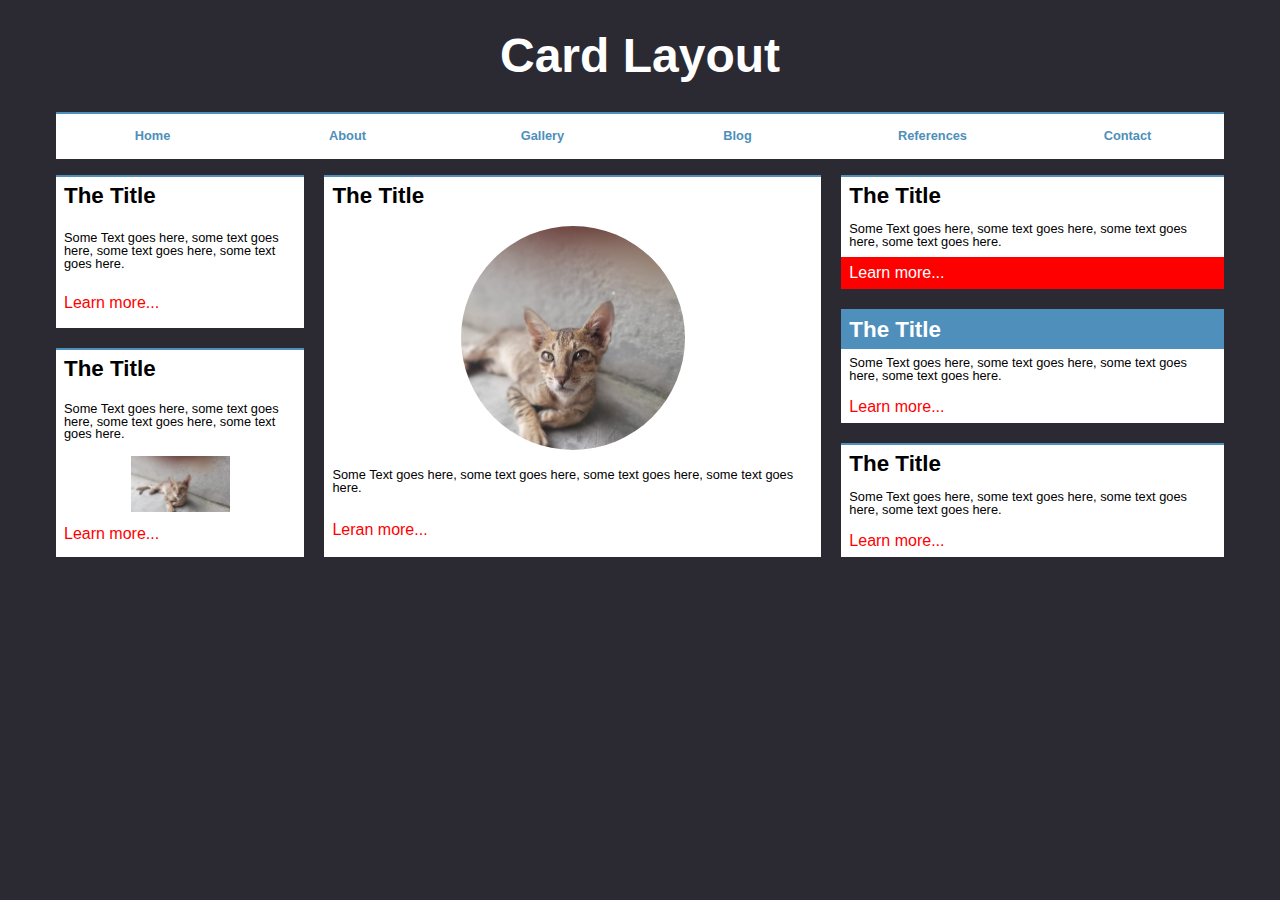
<file: block-BHaacw/index.html>
<!DOCTYPE html>
<html lang="en">
<head>
  <meta charset="UTF-8">
  <meta http-equiv="X-UA-Compatible" content="IE=edge">
  <meta name="viewport" content="width=device-width, initial-scale=1.0">
  <title>Document</title>
  <link rel="stylesheet" href="./assets/stylesheet/styles.css">
</head>
<body>
  <header class="header">
    <div class="container">
      <h1 class="page-heading">card layout</h1>
      <nav class="nav">
        <ul class="nav-menu">
          <li class="nav-menu-item">home</li>
          <li class="nav-menu-item">about</li>
          <li class="nav-menu-item">gallery</li>
          <li class="nav-menu-item">blog</li>
          <li class="nav-menu-item">references</li>
          <li class="nav-menu-item">contact</li>
        </ul>
      </nav>
    </div>
  </header>
  <main>
    <section>
      <div class="container">
        <div class="grid-container one">
          <article>
            <h2>the title</h2>
            <p>Some Text goes here, some text goes here, some text goes here, some text goes here.</p>
            <a href="#">Learn more...</a>
          </article>
          <article>
            <h2>the title</h2>
            <p>Some Text goes here, some text goes here, some text goes here, some text goes here.</p>
            <img src="./assets/1.png" alt="cat">
            <a href="#">Learn more...</a>
          </article>
          <article>
            <h2>the title</h2>
            <img src="./assets/1.png" alt="cat">
            <p>Some Text goes here, some text goes here, some text goes here, some text goes here.</p>
            <a href="#">Leran more...</a>
          </article>
        </div>
        <div class="grid-container two">
          <article>
          <h2>the title</h2>
          <p>Some Text goes here, some text goes here, some text goes here, some text goes here.</p>
          <a href="#">Learn more...</a>
          </article>
          <article>
            <h2>the title</h2>
            <p>Some Text goes here, some text goes here, some text goes here, some text goes here.</p>
            <a href="#">Learn more...</a>
          </article>
          <article>
            <h2>the title</h2>
            <p>Some Text goes here, some text goes here, some text goes here, some text goes here.</p>
            <a href="#">Learn more...</a>
          </article>
        </div>
      </div>
    </section>
  </main>
</body>
</html>
</file>
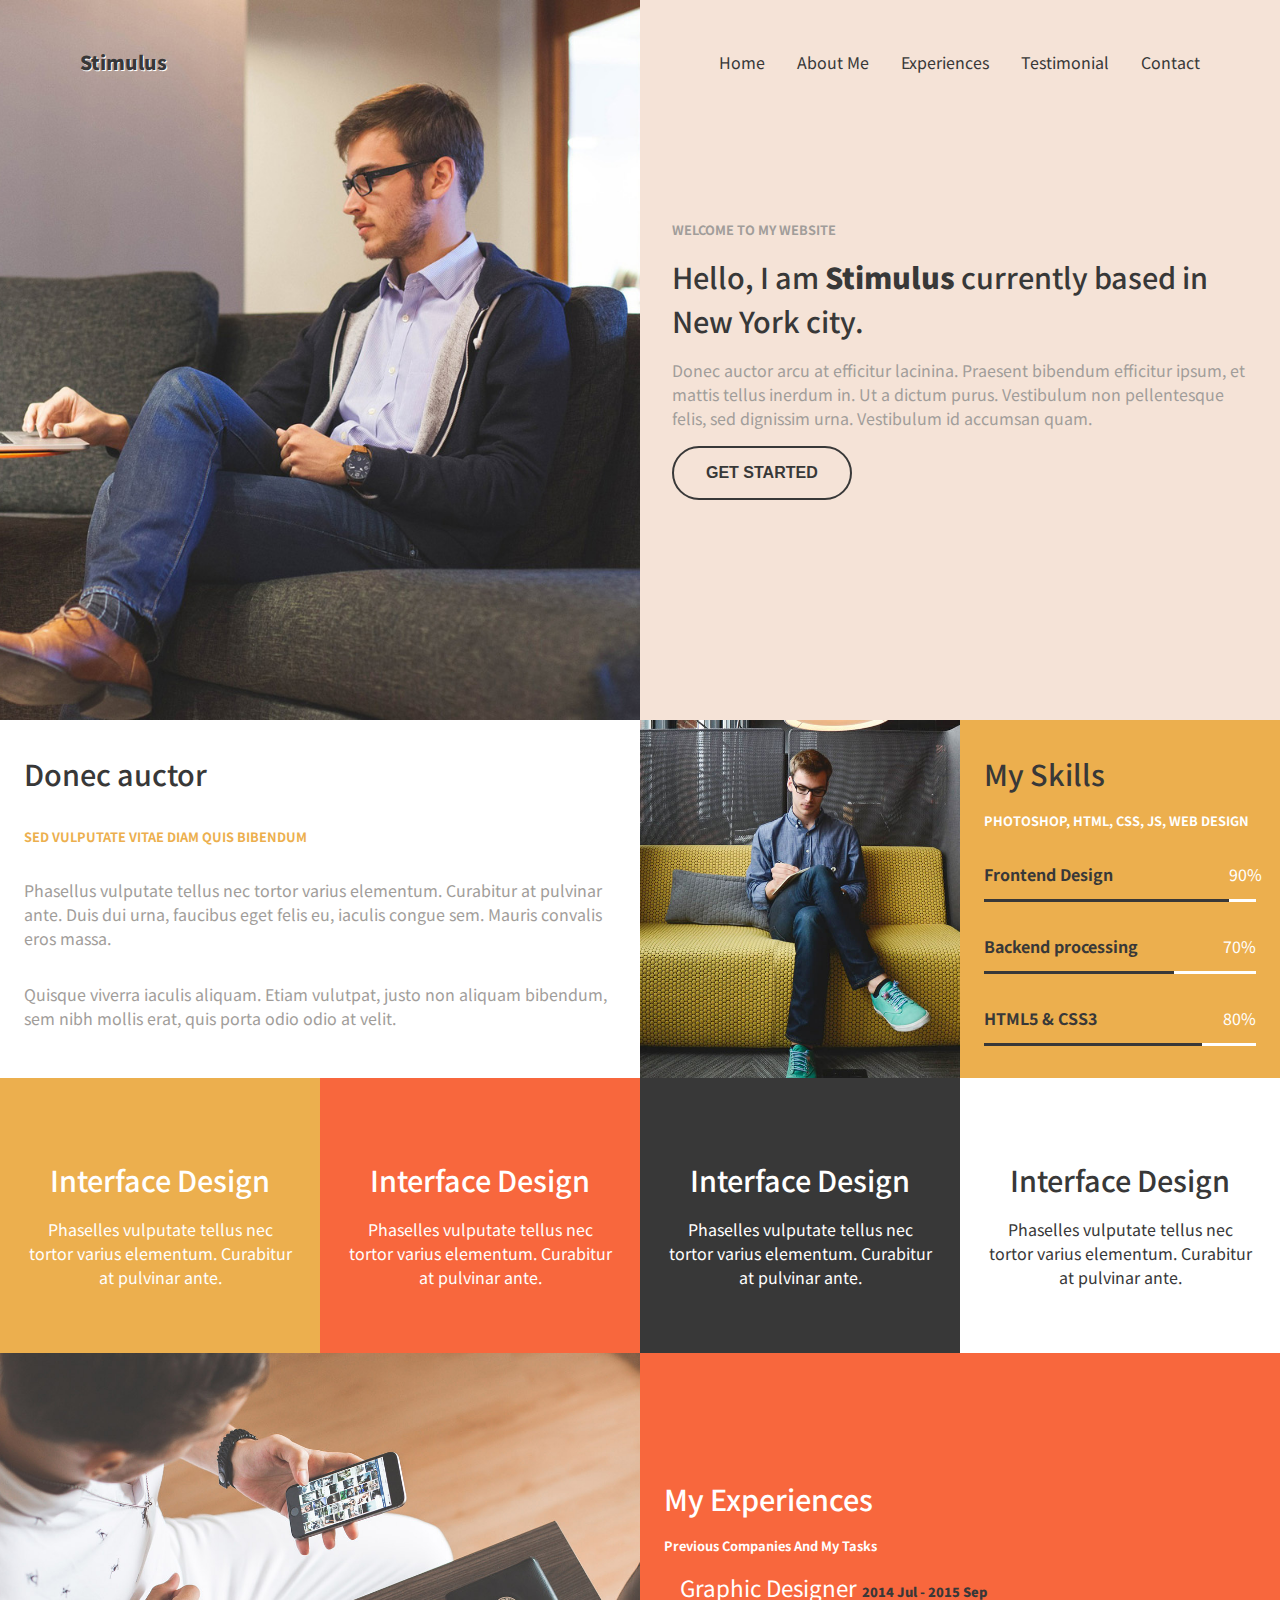
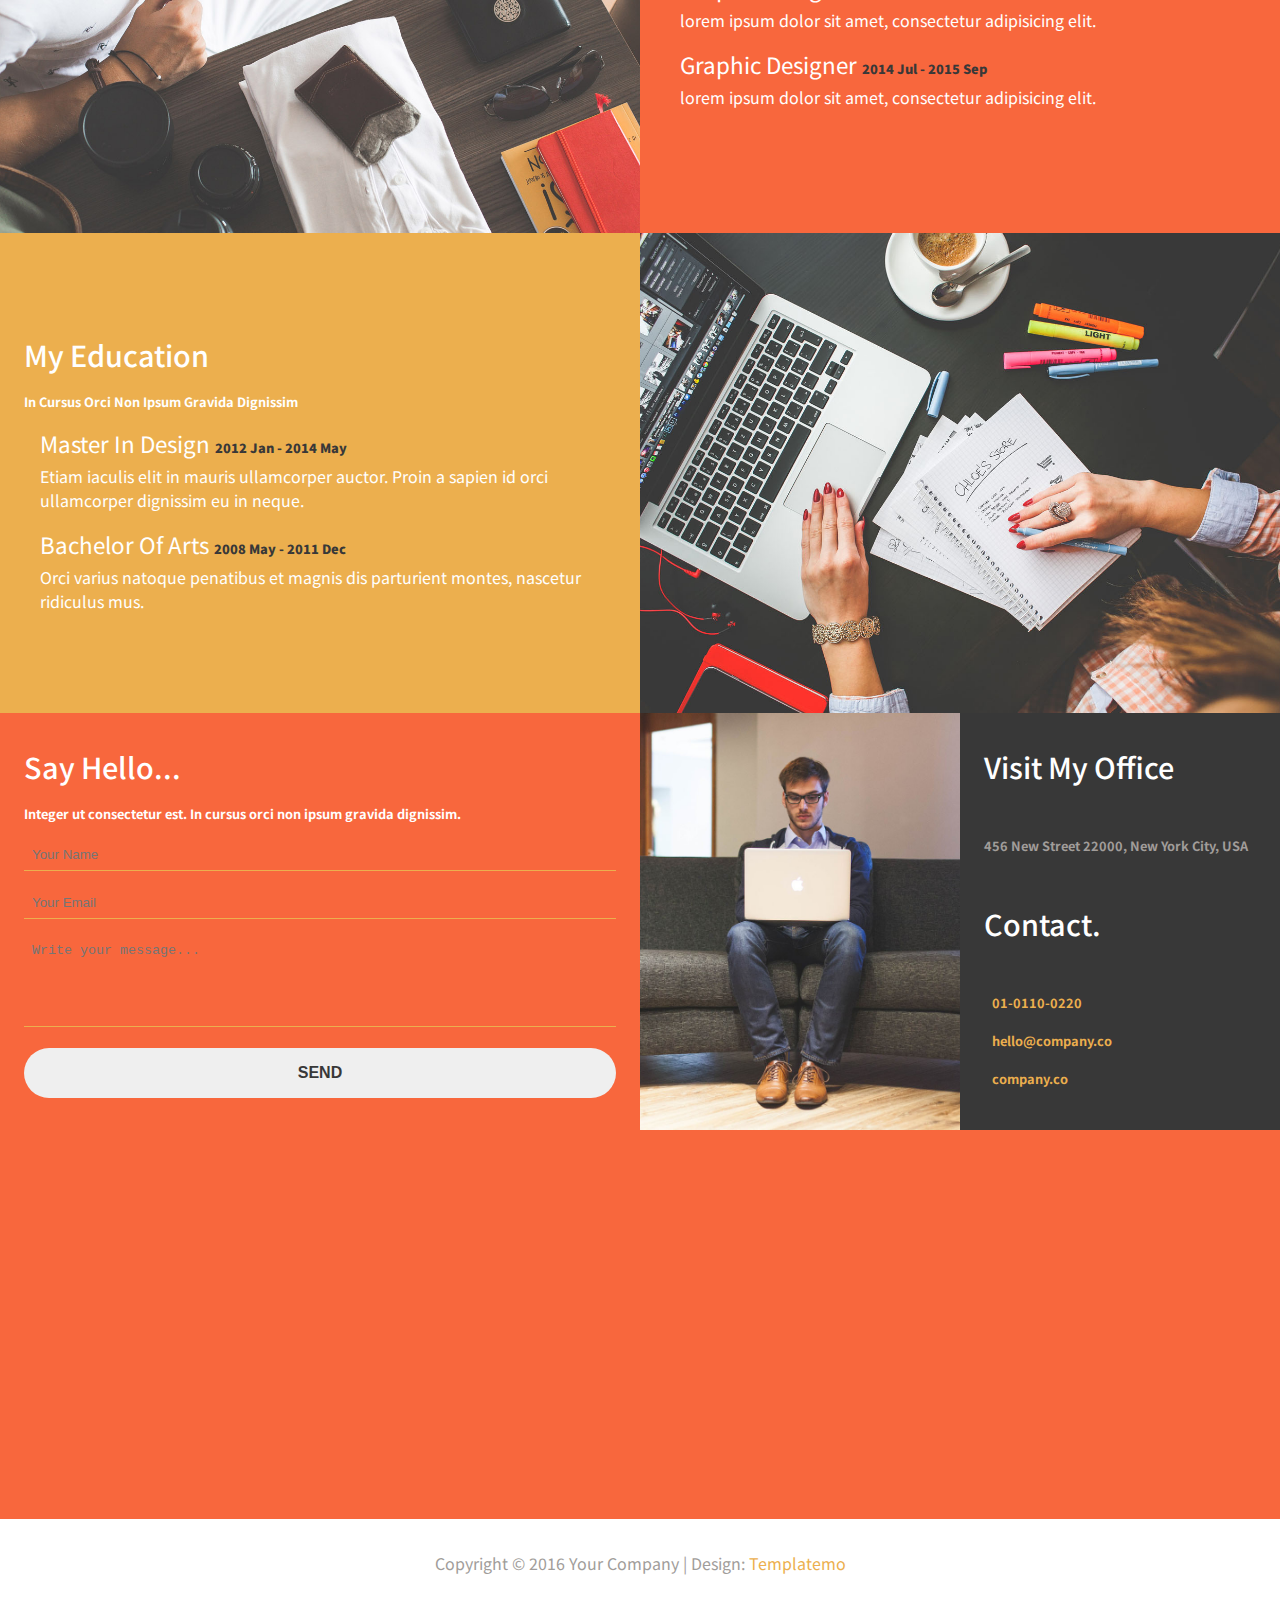
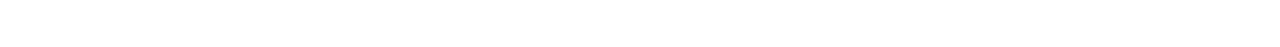
<file: block-BHaacx/index.html>
<!DOCTYPE html>
<html lang="en">
<head>
  <meta charset="UTF-8">
  <meta http-equiv="X-UA-Compatible" content="IE=edge">
  <meta name="viewport" content="width=device-width, initial-scale=1.0">
  <title>Document</title>
  <link href='https://fonts.googleapis.com/css?family=Noto Sans JP' rel='stylesheet'>
  <link rel="stylesheet" href="https://use.fontawesome.com/releases/v5.15.4/css/all.css" integrity="sha384-DyZ88mC6Up2uqS4h/KRgHuoeGwBcD4Ng9SiP4dIRy0EXTlnuz47vAwmeGwVChigm" crossorigin="anonymous">
  <link rel="stylesheet" href="./assets/stylesheet/styles.css">
</head>
<body>
  <header class="header">
    <a href="#" class="brand-name"><strong>stimulus</strong></a>
    <label for="toggle">
      <i class="fas fa-bars"></i>
    </label>
    <input type="checkbox" id="toggle">
    <nav class="navbar">
      <ul class="nav-menu">
        <li class="nav-menu-item"><a href="#" class="nav-menu-link">home</a></li>
        <li class="nav-menu-item"><a href="#" class="nav-menu-link">about me</a></li>
        <li class="nav-menu-item"><a href="#" class="nav-menu-link">experiences</a></li>
        <li class="nav-menu-item"><a href="#" class="nav-menu-link">testimonial</a></li>
        <li class="nav-menu-item"><a href="#" class="nav-menu-link">contact</a></li>
      </ul>
    </nav>
  </header>
  <main>
    <section class="hero">
      <article>
        <img src="./assets/media/home-img.jpg" alt="hero-image">
      </article>
      <article>
        <small>welcome to my website</small>
        <h1>Hello, I am <strong>Stimulus</strong> currently based in New York city.</h1>
        <p>Donec auctor arcu at efficitur lacinina. Praesent bibendum efficitur ipsum, et mattis tellus inerdum in. Ut a dictum purus. Vestibulum non pellentesque felis, sed dignissim urna. Vestibulum id accumsan quam.</p>
        <button><a href="#">get started</a></button>
      </article>
    </section>
    <section class="about">
      <article class="about-left">
        <h2>Donec auctor</h2>
        <small>sed vulputate vitae diam quis bibendum</small>
        <p>Phasellus vulputate tellus nec tortor varius elementum. Curabitur at pulvinar ante. Duis dui urna, faucibus eget felis eu, iaculis congue sem. Mauris convalis eros massa.</p>
        <p>Quisque viverra iaculis aliquam. Etiam vulutpat, justo non aliquam bibendum, sem nibh mollis erat, quis porta odio odio at velit.</p>
      </article>
      <article class="about-right">
        <article>
          <img src="./assets/media/about-img.jpg" alt="about-me-image">
        </article>
        <article class="skills">
          <h2>My Skills</h2>
          <small>photoshop, html, css, js, web design</small>
          <div class="progress-container">
            <div class="skill-header">
              <h6>Frontend Design</h6>
              <p>90%</p>  
            </div>
            <div class="skill-header">
              <h6>Backend processing</h6>
              <p>70%</p>  
            </div>
            <div class="skill-header">
              <h6>HTML5 & CSS3</h6>
              <p>80%</p>  
            </div>
          </div>
        </article>
      </article>
    </section>
    <section class="works">
      <div class="wrapper">
        <article>
          <i class="fas fa-desktop"></i>
          <h3>interface design</h3>
          <p>Phaselles vulputate tellus nec tortor varius elementum. Curabitur at pulvinar ante.</p>
        </article>
        <article>
          <i class="fas fa-paper-plane"></i>
          <h3>interface design</h3>
          <p>Phaselles vulputate tellus nec tortor varius elementum. Curabitur at pulvinar ante.</p>
        </article>
        <article>
          <i class="fas fa-border-all"></i>
          <h3>interface design</h3>
          <p>Phaselles vulputate tellus nec tortor varius elementum. Curabitur at pulvinar ante.</p>
        </article>
        <article>
          <i class="fab fa-html5"></i>
          <h3>interface design</h3>
          <p>Phaselles vulputate tellus nec tortor varius elementum. Curabitur at pulvinar ante.</p>
        </article>
      </div>
    </section>
    <section class="experiences">
      <article>
        <img src="./assets/media/experience-img.jpg" alt="experiences image">
      </article>
      <article class="experience-article">
        <h2>my experiences</h2>
        <small>previous companies and my tasks</small>
        <div class="experience-list">
          <article>
            <i class="fas fa-laptop"></i>
            <div>
              <h3>graphic designer <span>2014 jul - 2015 sep</span></h3>
              <p>lorem ipsum dolor sit amet, consectetur adipisicing elit.</p>
            </div>
          </article>
          <article>
            <i class="fas fa-laptop"></i>
            <div>
              <h3>graphic designer <span>2014 jul - 2015 sep</span></h3>
              <p>lorem ipsum dolor sit amet, consectetur adipisicing elit.</p>
            </div>
          </article>
        </div>
      </article>
    </section>
    <section class="experiences education">
      <article>
        <img src="./assets/media/education-img.jpg" alt="education image">
      </article>
      <article class="experience-article experience-article-alt">
        <h2>my education</h2>
        <small>in cursus orci non ipsum gravida dignissim</small>
        <div class="experience-list">
          <article>
            <i class="fas fa-laptop"></i>
            <div>
              <h3>master in design <span>2012 jan - 2014 may</span></h3>
              <p>Etiam iaculis elit in mauris ullamcorper auctor. Proin a sapien id orci ullamcorper dignissim eu in neque.</p>
            </div>
          </article>
          <article>
            <i class="fas fa-laptop"></i>
            <div>
              <h3>bachelor of arts <span>2008 may - 2011 dec</span></h3>
              <p>Orci varius natoque penatibus et magnis dis parturient montes, nascetur ridiculus mus.</p>
            </div>
          </article>
        </div>
      </article>
    </section>
    <section class="contact">
      <article class="contact-left">
        <h2>say hello...</h2>
        <small>Integer ut consectetur est. In cursus orci non ipsum gravida dignissim.</small>
        <form action="post">
          <input type="text" name="name" placeholder="Your Name">
          <input type="email" name="email" placeholder="Your Email">
          <textarea name="message" id="message" rows="5" placeholder="Write your message..."></textarea>
          <button><a href="#">send</a></button>
        </form>
      </article>
      <article class="contact-right">
        <article>
          <img src="./assets/media/contact-img.jpg" alt="contact image">
        </article>
        <article class="contact-info">
          <div>
            <h3>visit my office</h3>
            <address>456 new street 22000, new york city, USA</address>
          </div>
          <div>
            <h3>contact.</h3>
            <ul>
              <li><i class="fas fa-phone"></i>01-0110-0220</li>
              <li><i class="fas fa-envelope"></i>hello@company.co</li>
              <li><i class="fas fa-globe"></i>company.co</li>
            </ul>
          </div>
        </article>
      </article>
    </section>
    <section class="map">
      <iframe src="https://www.google.com/maps/embed?pb=!1m18!1m12!1m3!1d3375.8879797171676!2d76.35319631546226!3d32.20724902012413!2m3!1f0!2f0!3f0!3m2!1i1024!2i768!4f13.1!3m3!1m2!1s0x391b530e24726e0d%3A0x71ff0cae0784712d!2sAltCampus%20Services%20Pvt.%20Ltd!5e0!3m2!1sen!2sin!4v1632994899840!5m2!1sen!2sin" style="border:0;" allowfullscreen="" loading="lazy"></iframe>
    </section>
  </main>
  <footer>
    <small>copyright &copy; 2016 your company | design: <span>templatemo</span></small>
    <nav>
      <ul>
        <li><a href="#"><i class="fab fa-facebook-f"></i></a></li>
        <li><a href="#"><i class="fab fa-twitter"></i></a></li>
        <li><a href="#"><i class="fab fa-google-plus-g"></i></a></li>
        <li><a href="#"><i class="fab fa-dribbble"></i></a></li>
        <li><a href="#"><i class="fab fa-linkedin-in"></i></a></li>
      </ul>
    </nav>
  </footer>
</body>
</html>
</file>
<file: block-BHaacw/assets/stylesheet/styles.css>
/* http://meyerweb.com/eric/tools/css/reset/ 
   v2.0 | 20110126
   License: none (public domain)
*/
html, body, div, span, applet, object, iframe,
h1, h2, h3, h4, h5, h6, p, blockquote, pre,
a, abbr, acronym, address, big, cite, code,
del, dfn, em, img, ins, kbd, q, s, samp,
small, strike, strong, sub, sup, tt, var,
b, u, i, center,
dl, dt, dd, ol, ul, li,
fieldset, form, label, legend,
table, caption, tbody, tfoot, thead, tr, th, td,
article, aside, canvas, details, embed,
figure, figcaption, footer, header, hgroup,
menu, nav, output, ruby, section, summary,
time, mark, audio, video {
  margin: 0;
  padding: 0;
  border: 0;
  font-size: 100%;
  font: inherit;
  vertical-align: baseline;
}

/* HTML5 display-role reset for older browsers */
article, aside, details, figcaption, figure,
footer, header, hgroup, menu, nav, section {
  display: block;
}

body {
  line-height: 1;
}

ol, ul {
  list-style: none;
}

blockquote, q {
  quotes: none;
}

blockquote:before, blockquote:after,
q:before, q:after {
  content: '';
  content: none;
}

table {
  border-collapse: collapse;
  border-spacing: 0;
}

*, *::before, *::after {
  -webkit-box-sizing: border-box;
          box-sizing: border-box;
}

.container {
  width: 100%;
  max-width: 1200px;
  padding: 0 1rem;
  margin: 0 auto;
}

body {
  background-color: #2b2a33;
  font-family: Arial, Helvetica, sans-serif;
}

img {
  max-width: 100%;
  -o-object-fit: cover;
     object-fit: cover;
}

a {
  text-decoration: none;
}

section article h2 {
  font-size: 1.4rem;
  font-weight: 700;
  text-transform: capitalize;
}

section article p {
  font-size: 0.8rem;
  font-weight: 500;
}

section article a {
  color: red;
  font-size: 1rem;
}

.header {
  text-transform: capitalize;
  padding: 2rem 0 0 0;
}

.header .page-heading {
  font-size: 3rem;
  font-weight: 700;
  text-align: center;
  color: #fff;
}

.header .nav {
  margin-top: 2rem;
  padding: 1rem 0;
  background-color: #fff;
  border-top: 2px solid #4e8fbb;
}

.header .nav ul {
  display: -ms-grid;
  display: grid;
  grid-gap: 2px;
  -ms-grid-columns: (1fr)[6];
      grid-template-columns: repeat(6, 1fr);
}

.header .nav li {
  font-size: 0.8rem;
  -ms-grid-column-align: center;
      justify-self: center;
  color: #4e8fbb;
  font-weight: 600;
}

section {
  padding: 1rem 0;
}

section .grid-container {
  display: -ms-grid;
  display: grid;
  -ms-grid-columns: 1fr;
      grid-template-columns: 1fr;
  gap: 20px;
  margin-bottom: 1rem;
}

section article {
  display: -ms-grid;
  display: grid;
  width: 100%;
  border-top: 2px solid #4e8fbb;
  background-color: #fff;
}

section article a, section article h2, section article p {
  padding: 0.5rem;
}

section article:nth-child(2) img {
  width: 40%;
  -ms-grid-column-align: center;
      justify-self: center;
}

section article:nth-child(3) img {
  width: 14rem;
  height: 14rem;
  border-radius: 50%;
  -ms-grid-column-align: center;
      justify-self: center;
}

section .two article:nth-child(1) a {
  background-color: red;
  color: #fff;
}

section .two article:nth-child(2) h2 {
  background-color: #4e8fbb;
  color: #fff;
}

@media (min-width: 768px) {
  section .container {
    display: -ms-grid;
    display: grid;
    gap: 20px;
    -ms-grid-columns: 1fr 1fr;
        grid-template-columns: 1fr 1fr;
  }
}

@media (min-width: 984px) {
  section .container {
    -ms-grid-columns: 2fr 1fr;
        grid-template-columns: 2fr 1fr;
  }
  section .grid-container {
    margin-bottom: 0;
  }
  section .one {
    -ms-grid-columns: 1fr 2fr;
        grid-template-columns: 1fr 2fr;
  }
  section .one article:nth-child(3) {
    grid-column: span 1 / -1;
    -ms-grid-row: 1;
    -ms-grid-row-span: 2;
    grid-row: 1 / 3;
  }
  section .one {
    height: 100%;
  }
}
/*# sourceMappingURL=styles.css.map */
</file>
<file: block-BHaacx/assets/stylesheet/styles.css>
/* http://meyerweb.com/eric/tools/css/reset/ 
   v2.0 | 20110126
   License: none (public domain)
*/
html, body, div, span, applet, object, iframe,
h1, h2, h3, h4, h5, h6, p, blockquote, pre,
a, abbr, acronym, address, big, cite, code,
del, dfn, em, img, ins, kbd, q, s, samp,
small, strike, strong, sub, sup, tt, var,
b, u, i, center,
dl, dt, dd, ol, ul, li,
fieldset, form, label, legend,
table, caption, tbody, tfoot, thead, tr, th, td,
article, aside, canvas, details, embed,
figure, figcaption, footer, header, hgroup,
menu, nav, output, ruby, section, summary,
time, mark, audio, video {
  margin: 0;
  padding: 0;
  border: 0;
  font-size: 100%;
  font: inherit;
  vertical-align: baseline;
}

/* HTML5 display-role reset for older browsers */
article, aside, details, figcaption, figure,
footer, header, hgroup, menu, nav, section {
  display: block;
}

body {
  line-height: 1;
}

ol, ul {
  list-style: none;
}

blockquote, q {
  quotes: none;
}

blockquote:before, blockquote:after,
q:before, q:after {
  content: '';
  content: none;
}

table {
  border-collapse: collapse;
  border-spacing: 0;
}

*, *::before, *::after {
  -webkit-box-sizing: border-box;
          box-sizing: border-box;
}

a {
  text-decoration: none;
}

body {
  line-height: 1.5;
  font-family: 'Noto Sans JP', sans-serif;
}

.header nav {
  display: none;
}

input[type="checkbox"] {
  display: none;
}

strong {
  font-weight: 900;
}

img {
  width: 100%;
  -o-object-fit: cover;
     object-fit: cover;
  height: 100%;
  display: block;
}

button a {
  text-transform: uppercase;
  color: #383838;
  font-weight: 700;
}

.hero h1, .about h2, .wrapper h3, .experiences h2, .contact h2, .contact .contact-info h3 {
  font-size: 1.2rem;
  font-weight: 500;
  color: #383838;
}

.experiences h3 {
  font-size: 1rem;
}

.hero small, .about small, .experiences small, .contact small, .contact .contact-info address, .contact .contact-info li {
  font-size: 0.6rem;
  color: #a19d9a;
  font-weight: 700;
}

.hero article:nth-child(2) p, .about .about-left p, .wrapper p, .experiences p, footer small {
  font-size: 0.8rem;
  color: #a19d9a;
}

.hero button, .contact form button {
  border-radius: 1.5rem;
  font-size: 0.8rem;
  border: none;
  padding: 1em 2em;
}

@media (min-width: 768px) {
  .hero h1, .about h2, .wrapper h3, .experiences h2, .contact h2, .contact .contact-info h3 {
    font-size: 1.8rem;
    font-weight: 500;
    color: #383838;
  }
  .experiences h3 {
    font-size: 1.4rem;
  }
  .hero small, .about small, .experiences small, .contact small, .contact .contact-info address, .contact .contact-info li {
    font-size: 0.8rem;
    color: #a19d9a;
    font-weight: 700;
  }
  .hero article:nth-child(2) p, .about .about-left p, .wrapper p, .experiences p, footer small {
    font-size: 1rem;
    color: #a19d9a;
  }
  .hero button, .contact form button {
    border-radius: 2rem;
    font-size: 1rem;
    border: none;
    padding: 1em 2em;
  }
}

.header {
  display: -ms-grid;
  display: grid;
  -ms-grid-columns: auto auto;
      grid-template-columns: auto auto;
  -webkit-box-align: center;
      -ms-flex-align: center;
          align-items: center;
  padding: 0.5rem 1rem;
  background-color: #ffffff;
  position: relative;
  text-transform: capitalize;
}

.header a.brand-name, .header label {
  font-size: 1.2rem;
  color: #383838;
}

.header label {
  display: -ms-grid;
  display: grid;
  justify-items: end;
  font-size: 1.2rem;
  color: #ecaf4e;
}

.header #toggle:checked ~ .navbar {
  display: block;
  width: 100%;
  position: absolute;
  top: 2.8rem;
  background-color: #ffffff;
  padding: 2rem 0;
}

.header #toggle:checked ~ .navbar ul {
  display: -ms-grid;
  display: grid;
  -ms-grid-columns: auto;
      grid-template-columns: auto;
  justify-items: center;
  -webkit-box-align: center;
      -ms-flex-align: center;
          align-items: center;
}

.header #toggle:checked ~ .navbar ul .nav-menu-item {
  margin-bottom: 1rem;
}

.header #toggle:checked ~ .navbar ul .nav-menu-link {
  font-size: 1.2rem;
  font-weight: 700;
  color: #ecaf4e;
}

@media (min-width: 768px) {
  .header {
    width: 100%;
    position: absolute;
    background: transparent;
    -webkit-box-pack: justify;
        -ms-flex-pack: justify;
            justify-content: space-between;
    padding: 3rem 5rem;
  }
  .header label {
    display: none;
  }
  .header nav {
    display: block;
  }
  .header nav ul {
    display: -ms-grid;
    display: grid;
    -ms-grid-columns: (auto)[5];
        grid-template-columns: repeat(5, auto);
    gap: 2rem;
  }
  .header nav li a {
    color: #383838;
  }
  .header a.brand-name {
    text-shadow: 0.08rem 0.08rem #ffffff;
  }
}

.hero {
  display: -ms-grid;
  display: grid;
  -ms-grid-columns: auto;
      grid-template-columns: auto;
}

.hero h1 span {
  font-weight: 900;
}

.hero article:nth-child(2) {
  display: -ms-grid;
  display: grid;
  gap: 1rem;
  background-color: #f5e3d7;
  padding: 1rem 1.5rem;
}

.hero small {
  text-transform: uppercase;
}

.hero button {
  background: transparent;
  border: 2px solid #383838;
  width: -webkit-fit-content;
  width: -moz-fit-content;
  width: fit-content;
}

@media (min-width: 768px) {
  .hero {
    -ms-grid-columns: 1fr 1fr;
        grid-template-columns: 1fr 1fr;
    height: 80vh;
  }
  .hero article:nth-child(2) {
    padding: 1rem 2rem;
    -webkit-box-align: center;
        -ms-flex-align: center;
            align-items: center;
    -ms-flex-line-pack: center;
        align-content: center;
  }
}

.about {
  display: -ms-grid;
  display: grid;
  -ms-grid-columns: auto;
      grid-template-columns: auto;
}

.about .about-left {
  display: -ms-grid;
  display: grid;
  -ms-grid-columns: auto;
      grid-template-columns: auto;
  gap: 1rem;
}

.about small {
  color: #ecaf4e;
  text-transform: uppercase;
}

.about .about-left, .about .about-right article:nth-child(2) {
  padding: 2rem 1.5rem;
}

.about .about-right {
  display: -ms-grid;
  display: grid;
  -ms-grid-columns: auto;
      grid-template-columns: auto;
}

.about .skills {
  display: -ms-grid;
  display: grid;
  gap: 1rem;
  background-color: #ecaf4e;
}

.about .skills small {
  color: #ffffff;
}

.about .progress-container {
  display: -ms-grid;
  display: grid;
  gap: 1rem;
  -ms-grid-columns: auto;
      grid-template-columns: auto;
}

.about .progress-container .skill-header {
  display: -ms-grid;
  display: grid;
  margin-top: 1rem;
}

.about .progress-container .skill-header h6 {
  border-bottom: 3px solid #383838;
  color: #383838;
  font-weight: 700;
}

.about .progress-container .skill-header p {
  border-bottom: 3px solid #ffffff;
  color: #ffffff;
  text-align: end;
}

.about .progress-container .skill-header h6, .about .progress-container .skill-header p {
  padding-bottom: 0.8rem;
}

.about .progress-container div:nth-child(1) {
  -ms-grid-columns: 90% 10%;
      grid-template-columns: 90% 10%;
}

.about .progress-container div:nth-child(2) {
  -ms-grid-columns: 70% 30%;
      grid-template-columns: 70% 30%;
}

.about .progress-container div:nth-child(3) {
  -ms-grid-columns: 80% 20%;
      grid-template-columns: 80% 20%;
}

@media (min-width: 768px) {
  .about {
    -ms-grid-columns: 1fr 1fr;
        grid-template-columns: 1fr 1fr;
  }
  .about .about-right {
    -ms-grid-columns: 1fr 1fr;
        grid-template-columns: 1fr 1fr;
  }
}

.wrapper {
  display: -ms-grid;
  display: grid;
  -ms-grid-columns: auto;
      grid-template-columns: auto;
}

.wrapper article {
  padding: 2rem 1.5rem;
  background: blue;
  display: -ms-grid;
  display: grid;
  text-align: center;
  gap: 1rem;
}

.wrapper article p, .wrapper article h3, .wrapper article i {
  color: #ffffff;
}

.wrapper h3 {
  text-transform: capitalize;
}

.wrapper i {
  font-size: 2rem;
}

.wrapper article:nth-child(1) {
  background-color: #ecaf4e;
}

.wrapper article:nth-child(2) {
  background-color: #f8673d;
}

.wrapper article:nth-child(3) {
  background-color: #383838;
}

.wrapper article:nth-child(4) {
  background-color: #ffffff;
}

.wrapper article:nth-child(4) p, .wrapper article:nth-child(4) i, .wrapper article:nth-child(4) h3 {
  color: #383838;
}

@media (min-width: 768px) {
  .wrapper {
    -ms-grid-columns: (1fr)[4];
        grid-template-columns: repeat(4, 1fr);
    width: 100%;
  }
  .wrapper article {
    padding-top: 4rem;
    padding-bottom: 4rem;
  }
  .wrapper i {
    font-size: 3rem;
  }
}

.experiences {
  display: -ms-grid;
  display: grid;
  -ms-grid-columns: auto;
      grid-template-columns: auto;
  color: #ffffff;
}

.experiences .experience-article {
  background-color: #f8673d;
  padding: 2rem 1.5rem;
  gap: 1rem;
  display: -ms-grid;
  display: grid;
}

.experiences h2 {
  text-transform: capitalize;
}

.experiences h3 {
  text-transform: capitalize;
}

.experiences h3 span {
  color: #383838;
  font-weight: 900;
  font-size: 0.8rem;
}

.experiences small {
  text-transform: capitalize;
}

.experiences h2, .experiences p, .experiences h3, .experiences small {
  color: #ffffff;
}

.experiences .experience-list {
  display: -ms-grid;
  display: grid;
  -ms-grid-columns: auto;
      grid-template-columns: auto;
  gap: 1rem;
}

.experiences .experience-list article {
  display: -ms-grid;
  display: grid;
  -ms-grid-columns: auto 1fr;
      grid-template-columns: auto 1fr;
  gap: 1rem;
}

.experiences .experience-list article i {
  font-size: 1.5rem;
}

.experiences .experience-list article div {
  display: -ms-grid;
  display: grid;
  -ms-grid-columns: auto;
      grid-template-columns: auto;
  gap: 0.2rem;
}

@media (min-width: 768px) {
  .experiences {
    -ms-grid-columns: 1fr 1fr;
        grid-template-columns: 1fr 1fr;
    grid-auto-rows: minmax(auto, 30rem);
  }
  .experiences .experience-article {
    -ms-flex-line-pack: center;
        align-content: center;
  }
}

.education .experience-article-alt {
  -webkit-box-ordinal-group: 0;
      -ms-flex-order: -1;
          order: -1;
  background-color: #ecaf4e;
}

.contact {
  display: -ms-grid;
  display: grid;
  -ms-grid-columns: auto;
      grid-template-columns: auto;
}

.contact .contact-left, .contact .contact-info {
  padding: 2rem 1.5rem;
}

.contact h2 {
  text-transform: capitalize;
}

.contact .contact-left {
  display: -ms-grid;
  display: grid;
  gap: 1rem;
  background-color: #f8673d;
}

.contact .contact-left h2, .contact .contact-left small, .contact .contact-left input, .contact .contact-left textarea {
  color: #ffffff;
}

.contact form input, .contact form textarea {
  padding: 0.5rem;
  border: none;
  border-bottom: 1px solid #ecaf4e;
  background: none;
  width: 100%;
  margin-bottom: 1rem;
}

.contact form textarea {
  resize: none;
}

.contact form button {
  width: 100%;
}

.contact .contact-right {
  display: -ms-grid;
  display: grid;
  -ms-grid-columns: auto;
      grid-template-columns: auto;
}

.contact .contact-info {
  display: -ms-grid;
  display: grid;
  -ms-grid-columns: auto;
      grid-template-columns: auto;
  gap: 1rem;
  background-color: #383838;
  color: #ffffff;
}

.contact .contact-info h3 {
  color: #ffffff;
  text-transform: capitalize;
}

.contact .contact-info address {
  font-size: 0.8rem;
  text-transform: capitalize;
}

.contact .contact-info li {
  font-size: 0.8rem;
}

.contact .contact-info div {
  display: -ms-grid;
  display: grid;
  -ms-grid-columns: auto;
      grid-template-columns: auto;
  gap: 1rem;
}

.contact .contact-info ul {
  display: -ms-grid;
  display: grid;
  -ms-grid-columns: auto;
      grid-template-columns: auto;
  gap: 0.5rem;
}

.contact .contact-info ul i {
  margin-right: 0.5rem;
  color: #a19d9a;
}

.contact .contact-info ul li {
  color: #ecaf4e;
}

@media (min-width: 768px) {
  .contact {
    -ms-grid-columns: 1fr 1fr;
        grid-template-columns: 1fr 1fr;
  }
  .contact .contact-right {
    -ms-grid-columns: 1fr 1fr;
        grid-template-columns: 1fr 1fr;
  }
}

.map {
  padding: 2rem 0;
  background: #f8673d;
}

.map iframe {
  width: 100%;
  height: 20rem;
}

@media (min-width: 768px) {
  .map {
    padding: 2rem;
  }
}

footer {
  padding: 2rem 0;
  text-align: center;
  display: -ms-grid;
  display: grid;
  -ms-grid-columns: auto;
      grid-template-columns: auto;
  gap: 1rem;
}

footer small {
  text-transform: capitalize;
}

footer small span {
  color: #ecaf4e;
}

footer li {
  display: inline;
  margin: 0 0.5rem;
}

footer li a {
  color: #a19d9a;
}
/*# sourceMappingURL=styles.css.map */
</file>
